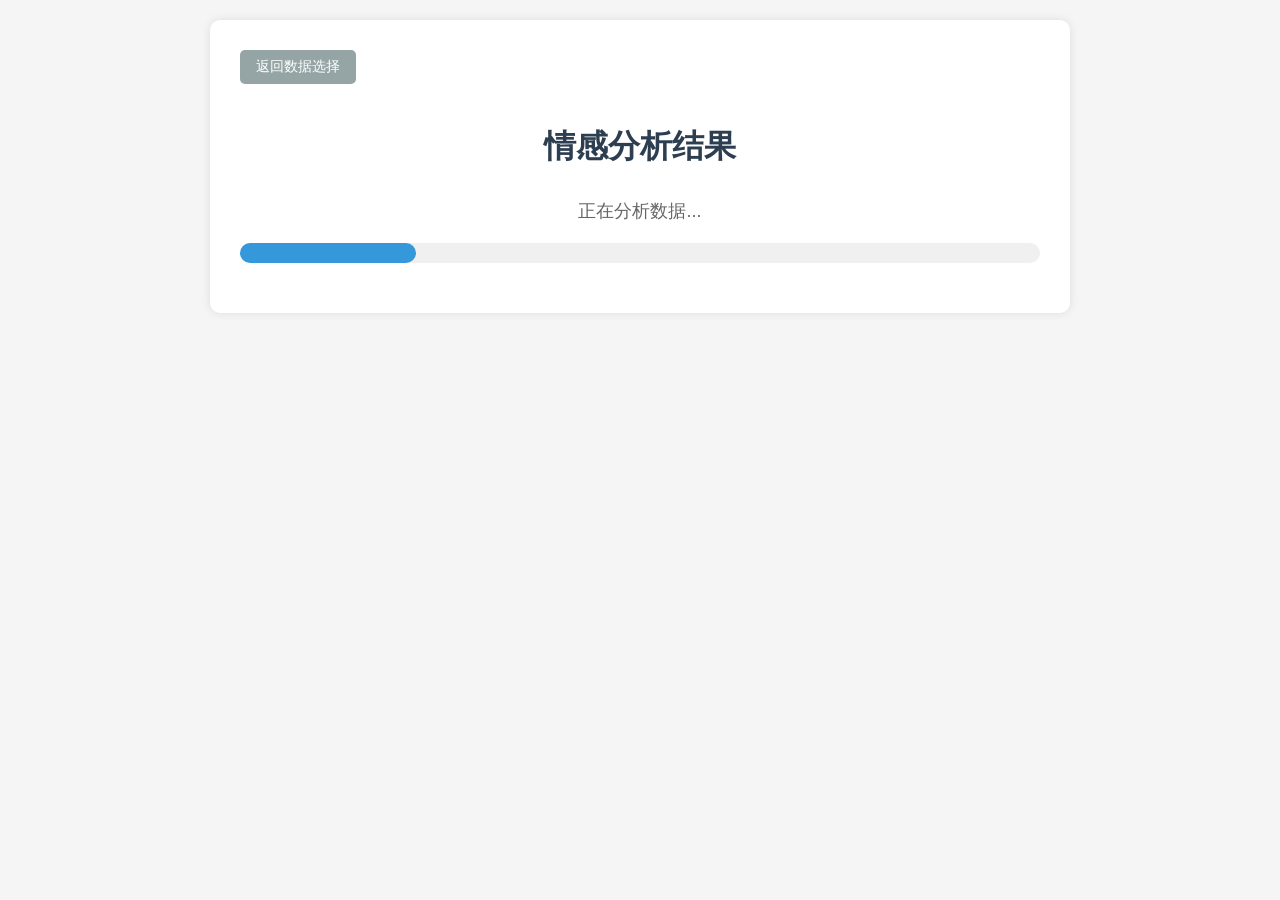
<file: analysis_result.html>
<!DOCTYPE html>
<html lang="zh">

<head>
    <meta charset="UTF-8">
    <meta name="viewport" content="width=device-width, initial-scale=1.0">
    <title>分析结果 - 生理情绪识别分析系统</title>
    <style>
        body {
            font-family: Arial, sans-serif;
            margin: 0;
            padding: 20px;
            background-color: #f5f5f5;
            color: #333;
        }

        .container {
            max-width: 800px;
            margin: 0 auto;
            background-color: white;
            padding: 30px;
            border-radius: 10px;
            box-shadow: 0 0 10px rgba(0, 0, 0, 0.1);
        }

        h1 {
            color: #2c3e50;
            text-align: center;
            margin-bottom: 30px;
        }

        .progress-container {
            width: 100%;
            background-color: #f0f0f0;
            border-radius: 10px;
            margin: 20px 0;
        }

        .progress-bar {
            width: 0;
            height: 20px;
            background-color: #3498db;
            border-radius: 10px;
            transition: width 0.5s ease-in-out;
        }

        .result-container {
            display: none;
            text-align: center;
            margin-top: 30px;
        }

        .emotion-icon {
            font-size: 80px;
            margin-bottom: 20px;
        }

        .emotion-title {
            font-size: 24px;
            font-weight: bold;
            margin-bottom: 15px;
            color: #2c3e50;
        }

        .emotion-description {
            font-size: 16px;
            line-height: 1.6;
            color: #666;
            margin-bottom: 20px;
            padding: 0 20px;
        }

        .suggestion-container {
            background-color: #f8f9fa;
            padding: 20px;
            border-radius: 10px;
            margin-top: 20px;
        }

        .suggestion-title {
            color: #2c3e50;
            font-weight: bold;
            margin-bottom: 10px;
        }

        .back-btn {
            background-color: #95a5a6;
            color: white;
            padding: 8px 16px;
            border: none;
            border-radius: 5px;
            cursor: pointer;
            font-size: 14px;
            transition: background-color 0.3s;
            margin-bottom: 20px;
        }

        .analyzing-text {
            text-align: center;
            margin: 20px 0;
            font-size: 18px;
            color: #666;
        }

        .history-btn {
            background-color: #9b59b6;
            color: white;
            padding: 12px 24px;
            border: none;
            border-radius: 5px;
            cursor: pointer;
            font-size: 16px;
            transition: background-color 0.3s;
            margin-top: 20px;
            display: block;
            margin-left: auto;
            margin-right: auto;
        }

        .history-btn:hover {
            background-color: #8e44ad;
        }
    </style>
</head>

<body>
    <div class="container">
        <button class="back-btn" onclick="window.location.href='submitted_data.html'">返回数据选择</button>
        <h1>情感分析结果</h1>

        <div id="analyzing-section">
            <div class="analyzing-text">正在分析数据...</div>
            <div class="progress-container">
                <div class="progress-bar" id="progressBar"></div>
            </div>
        </div>

        <div id="result-section" class="result-container">
            <div class="emotion-icon" id="emotionIcon"></div>
            <div class="emotion-title" id="emotionTitle"></div>
            <div class="emotion-description" id="emotionDescription"></div>
            <div class="suggestion-container">
                <div class="suggestion-title">情感调节建议</div>
                <div id="emotionSuggestion"></div>
            </div>
            <button class="history-btn" onclick="window.location.href='emotion_history.html'">
                查看历史情绪
            </button>
        </div>
    </div>

    <script>
        const emotions = {
            sad: {
                icon: '😢',
                title: '伤心',
                description: '您当前的情绪状态显示为伤心。这种情绪表明您可能正在经历一些困扰或压力。',
                suggestion: '1. 尝试与信任的朋友或家人交流您的感受<br>2. 进行15-20分钟的轻度有氧运动<br>3. 听一些舒缓的音乐<br>4. 尝试深呼吸练习来放松身心'
            },
            excited: {
                icon: '😊',
                title: '愉悦',
                description: '您当前的情绪状态显示为愉悦。这是一种积极的情绪状态，表明您可能正在经历一些令人愉悦的事情。',
                suggestion: '1. 保持良好的心情<br>2. 将这种积极的能量转化为创造性活动<br>3. 与他人分享您的喜悦<br>4. 记录下这个美好的时刻'
            },
            calm: {
                icon: '😌',
                title: '平静',
                description: '您当前的情绪状态显示为平静。这是一种理想的情绪状态，表明您的身心处于平衡状态。',
                suggestion: '1. 保持当前的生活节奏和习惯<br>2. 可以尝试冥想来加深这种平静感<br>3. 享受当下的宁静时刻<br>4. 记录下让您保持平静的因素'
            },
            aroused: {
                icon: '😤',
                title: '亢奋',
                description: '您当前的情绪状态显示为亢奋。这种状态表明您的身心处于高度激活状态。',
                suggestion: '1. 进行深呼吸练习来调节情绪<br>2. 尝试渐进式肌肉放松<br>3. 避免摄入咖啡因等刺激性物质<br>4. 进行一些平和的活动来缓解亢奋状态'
            }
        };

        function updateProgress(progress) {
            document.getElementById('progressBar').style.width = progress + '%';
        }

        function showResult() {
            const emotionKeys = Object.keys(emotions);
            const randomEmotion = emotions[emotionKeys[Math.floor(Math.random() * emotionKeys.length)]];

            // 保存情绪记录到 localStorage
            const emotionHistory = JSON.parse(localStorage.getItem('emotionHistory')) || [];
            emotionHistory.push({
                emotion: randomEmotion.title,
                icon: randomEmotion.icon,
                time: new Date().toLocaleString(),
                description: randomEmotion.description
            });
            localStorage.setItem('emotionHistory', JSON.stringify(emotionHistory));

            // 显示结果
            document.getElementById('emotionIcon').textContent = randomEmotion.icon;
            document.getElementById('emotionTitle').textContent = randomEmotion.title;
            document.getElementById('emotionDescription').textContent = randomEmotion.description;
            document.getElementById('emotionSuggestion').innerHTML = randomEmotion.suggestion;

            document.getElementById('analyzing-section').style.display = 'none';
            document.getElementById('result-section').style.display = 'block';
        }

        // 模拟分析进度
        let progress = 0;
        const interval = setInterval(() => {
            progress += 1;
            updateProgress(progress);
            if (progress >= 100) {
                clearInterval(interval);
                setTimeout(showResult, 500); // 等待进度条完成后显示结果
            }
        }, 50);
    </script>
</body>

</html>
</file>
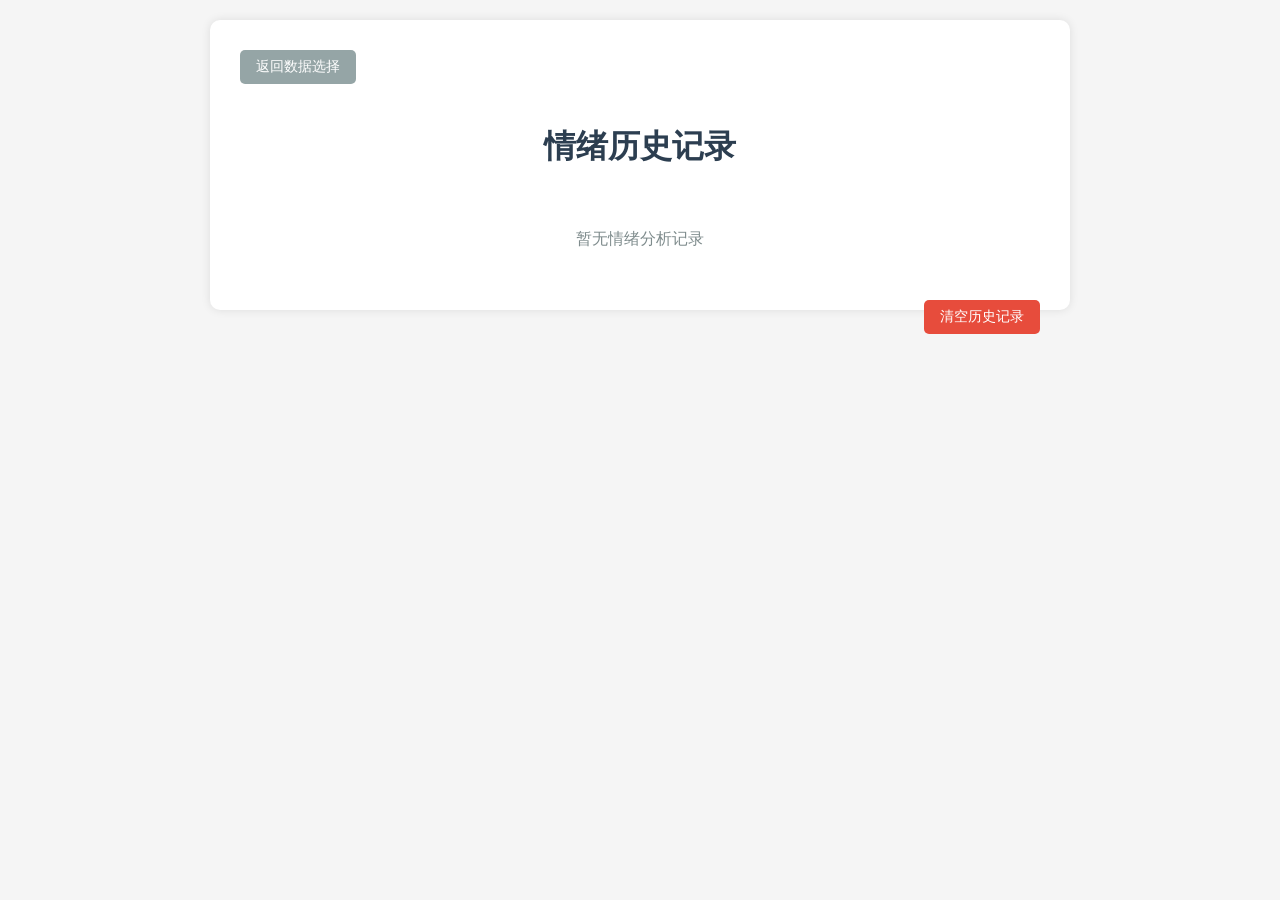
<file: emotion_history.html>
<!DOCTYPE html>
<html lang="zh">

<head>
    <meta charset="UTF-8">
    <meta name="viewport" content="width=device-width, initial-scale=1.0">
    <title>情绪历史记录 - 生理情绪识别分析系统</title>
    <style>
        body {
            font-family: Arial, sans-serif;
            margin: 0;
            padding: 20px;
            background-color: #f5f5f5;
            color: #333;
        }

        .container {
            max-width: 800px;
            margin: 0 auto;
            background-color: white;
            padding: 30px;
            border-radius: 10px;
            box-shadow: 0 0 10px rgba(0, 0, 0, 0.1);
        }

        h1 {
            color: #2c3e50;
            text-align: center;
            margin-bottom: 30px;
        }

        .history-list {
            margin-top: 20px;
        }

        .history-item {
            display: flex;
            align-items: center;
            padding: 15px;
            margin: 10px 0;
            background-color: #f8f9fa;
            border-radius: 5px;
            transition: transform 0.2s;
        }

        .history-item:hover {
            transform: translateX(5px);
        }

        .emotion-icon {
            font-size: 40px;
            margin-right: 20px;
            min-width: 60px;
            text-align: center;
        }

        .emotion-info {
            flex-grow: 1;
        }

        .emotion-title {
            font-size: 18px;
            font-weight: bold;
            color: #2c3e50;
            margin-bottom: 5px;
        }

        .emotion-time {
            font-size: 14px;
            color: #7f8c8d;
            margin-bottom: 8px;
        }

        .emotion-description {
            font-size: 14px;
            color: #666;
            line-height: 1.4;
        }

        .back-btn {
            background-color: #95a5a6;
            color: white;
            padding: 8px 16px;
            border: none;
            border-radius: 5px;
            cursor: pointer;
            font-size: 14px;
            transition: background-color 0.3s;
            margin-bottom: 20px;
        }

        .no-history {
            text-align: center;
            color: #7f8c8d;
            padding: 30px;
            font-size: 16px;
        }

        .clear-history {
            background-color: #e74c3c;
            color: white;
            padding: 8px 16px;
            border: none;
            border-radius: 5px;
            cursor: pointer;
            font-size: 14px;
            transition: background-color 0.3s;
            margin-top: 20px;
            float: right;
        }

        .clear-history:hover {
            background-color: #c0392b;
        }

        .edit-time-btn {
            background-color: #3498db;
            color: white;
            padding: 5px 10px;
            border: none;
            border-radius: 3px;
            cursor: pointer;
            font-size: 12px;
            margin-left: 10px;
        }

        .edit-time-btn:hover {
            background-color: #2980b9;
        }

        .datetime-input {
            padding: 5px;
            border: 1px solid #ddd;
            border-radius: 3px;
            margin-right: 5px;
        }
    </style>
</head>

<body>
    <div class="container">
        <button class="back-btn" onclick="window.location.href='submitted_data.html'">返回数据选择</button>
        <h1>情绪历史记录</h1>

        <div id="historyList" class="history-list">
            <!-- 历史记录将通过 JavaScript 动态添加 -->
        </div>

        <button class="clear-history" onclick="clearHistory()">清空历史记录</button>
    </div>

    <script>
        function loadHistory() {
            const historyList = document.getElementById('historyList');
            const emotionHistory = JSON.parse(localStorage.getItem('emotionHistory')) || [];

            if (emotionHistory.length === 0) {
                historyList.innerHTML = '<div class="no-history">暂无情绪分析记录</div>';
                return;
            }

            // 按时间排序
            emotionHistory.sort((a, b) => new Date(b.time) - new Date(a.time));

            historyList.innerHTML = emotionHistory.map((record, index) => `
                <div class="history-item">
                    <div class="emotion-icon">${record.icon}</div>
                    <div class="emotion-info">
                        <div class="emotion-title">${record.emotion}</div>
                        <div class="emotion-time">
                            <span id="time-${index}">${record.time}</span>
                            <button class="edit-time-btn" onclick="editTime(${index})">修改时间</button>
                        </div>
                        <div class="emotion-description">${record.description}</div>
                    </div>
                </div>
            `).join('');
        }

        function editTime(index) {
            const emotionHistory = JSON.parse(localStorage.getItem('emotionHistory')) || [];
            const record = emotionHistory[index];
            const timeSpan = document.getElementById(`time-${index}`);

            // 创建日期时间输入框
            const currentTime = new Date(record.time);
            const year = currentTime.getFullYear();
            const month = String(currentTime.getMonth() + 1).padStart(2, '0');
            const day = String(currentTime.getDate()).padStart(2, '0');
            const hours = String(currentTime.getHours()).padStart(2, '0');
            const minutes = String(currentTime.getMinutes()).padStart(2, '0');

            const defaultDateTime = `${year}-${month}-${day}T${hours}:${minutes}`;

            timeSpan.innerHTML = `
                <input type="datetime-local" class="datetime-input" value="${defaultDateTime}">
                <button class="edit-time-btn" onclick="saveTime(${index})">保存</button>
                <button class="edit-time-btn" onclick="loadHistory()">取消</button>
            `;
        }

        function saveTime(index) {
            const emotionHistory = JSON.parse(localStorage.getItem('emotionHistory')) || [];
            const input = document.querySelector(`#time-${index} input`);
            const newTime = new Date(input.value);

            if (isNaN(newTime.getTime())) {
                alert('请输入有效的日期时间！');
                return;
            }

            emotionHistory[index].time = newTime.toLocaleString();
            localStorage.setItem('emotionHistory', JSON.stringify(emotionHistory));
            loadHistory(); // 重新加载并排序历史记录
        }

        function clearHistory() {
            if (confirm('确定要清空所有历史记录吗？')) {
                localStorage.removeItem('emotionHistory');
                loadHistory();
            }
        }

        // 页面加载时显示历史记录
        window.addEventListener('load', loadHistory);
    </script>
</body>

</html>
</file>
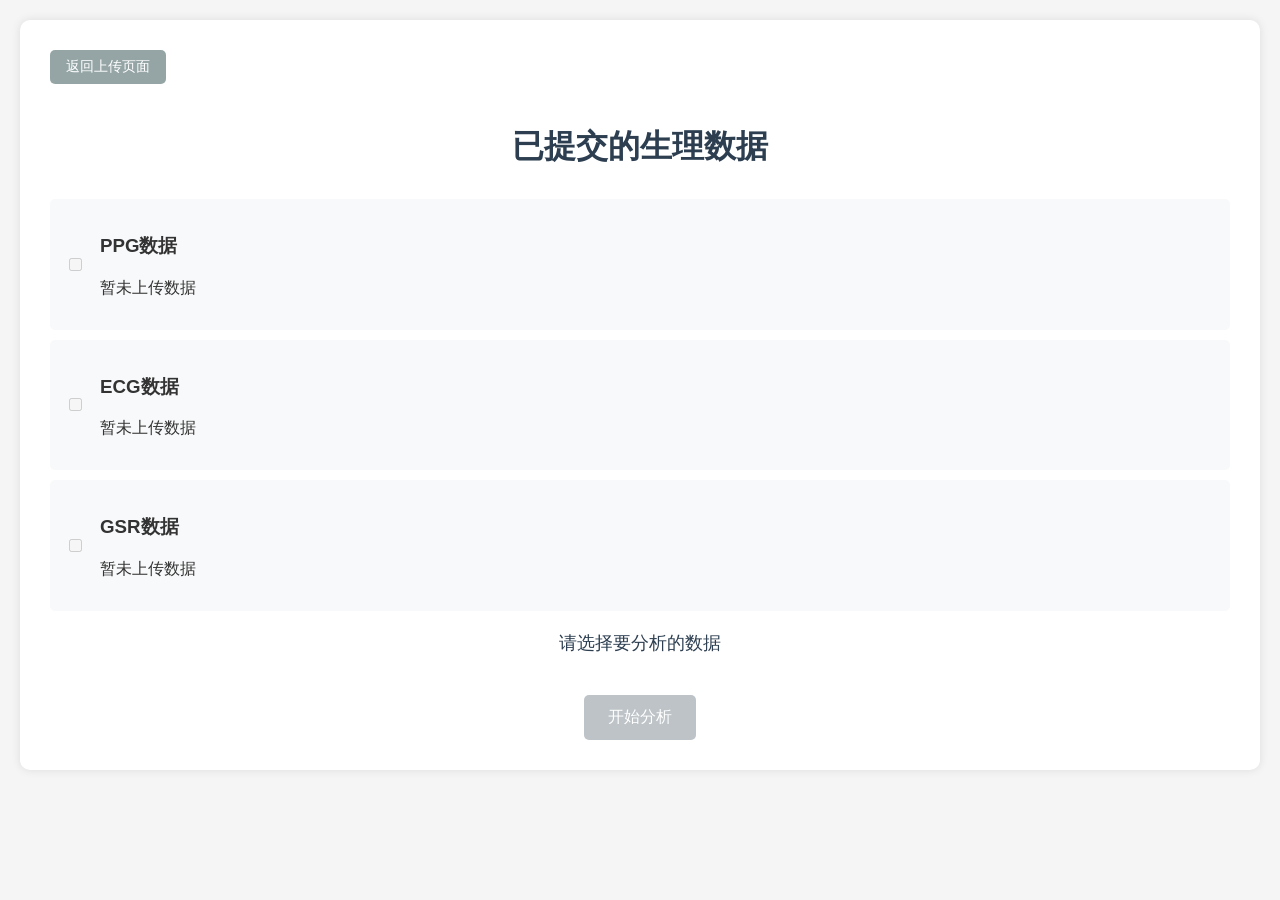
<file: submitted_data.html>
<!DOCTYPE html>
<html lang="zh">

<head>
    <meta charset="UTF-8">
    <meta name="viewport" content="width=device-width, initial-scale=1.0">
    <title>已提交数据 - 生理情绪识别分析系统</title>
    <style>
        body {
            font-family: Arial, sans-serif;
            margin: 0;
            padding: 20px;
            background-color: #f5f5f5;
            color: #333;
        }

        .container {
            max-width: 1200px;
            margin: 0 auto;
            background-color: white;
            padding: 30px;
            border-radius: 10px;
            box-shadow: 0 0 10px rgba(0, 0, 0, 0.1);
        }

        h1 {
            color: #2c3e50;
            text-align: center;
            margin-bottom: 30px;
        }

        .data-list {
            margin: 20px 0;
        }

        .data-item {
            display: flex;
            align-items: center;
            padding: 15px;
            margin: 10px 0;
            background-color: #f8f9fa;
            border-radius: 5px;
        }

        .checkbox-wrapper {
            margin-right: 15px;
        }

        .data-info {
            flex-grow: 1;
            display: flex;
            justify-content: space-between;
            align-items: center;
        }

        .data-content {
            flex-grow: 1;
        }

        .analyze-btn {
            background-color: #3498db;
            color: white;
            padding: 12px 24px;
            border: none;
            border-radius: 5px;
            cursor: pointer;
            font-size: 16px;
            transition: background-color 0.3s;
            margin-top: 20px;
        }

        .analyze-btn:hover {
            background-color: #2980b9;
        }

        .analyze-btn:disabled {
            background-color: #bdc3c7;
            cursor: not-allowed;
        }

        .back-btn {
            background-color: #95a5a6;
            color: white;
            padding: 8px 16px;
            border: none;
            border-radius: 5px;
            cursor: pointer;
            font-size: 14px;
            transition: background-color 0.3s;
            margin-bottom: 20px;
        }

        .analysis-type {
            text-align: center;
            margin: 20px 0;
            font-size: 18px;
            color: #2c3e50;
        }

        .delete-btn {
            background-color: #e74c3c;
            color: white;
            padding: 6px 12px;
            border: none;
            border-radius: 4px;
            cursor: pointer;
            font-size: 12px;
            transition: background-color 0.3s;
            margin-left: 10px;
        }

        .delete-btn:hover {
            background-color: #c0392b;
        }
    </style>
</head>

<body>
    <div class="container">
        <button class="back-btn" onclick="window.location.href='upload.html'">返回上传页面</button>
        <h1>已提交的生理数据</h1>

        <div class="data-list">
            <div class="data-item" id="ppg_item">
                <div class="checkbox-wrapper">
                    <input type="checkbox" id="ppg_data" onchange="updateAnalysisType()" disabled>
                </div>
                <div class="data-info">
                    <div class="data-content">
                        <h3>PPG数据</h3>
                        <p id="ppg_file_info">暂未上传数据</p>
                    </div>
                    <button class="delete-btn" onclick="deleteData('ppg')" style="display: none;"
                        id="ppg_delete">删除此条数据</button>
                </div>
            </div>

            <div class="data-item" id="ecg_item">
                <div class="checkbox-wrapper">
                    <input type="checkbox" id="ecg_data" onchange="updateAnalysisType()" disabled>
                </div>
                <div class="data-info">
                    <div class="data-content">
                        <h3>ECG数据</h3>
                        <p id="ecg_file_info">暂未上传数据</p>
                    </div>
                    <button class="delete-btn" onclick="deleteData('ecg')" style="display: none;"
                        id="ecg_delete">删除此条数据</button>
                </div>
            </div>

            <div class="data-item" id="gsr_item">
                <div class="checkbox-wrapper">
                    <input type="checkbox" id="gsr_data" onchange="updateAnalysisType()" disabled>
                </div>
                <div class="data-info">
                    <div class="data-content">
                        <h3>GSR数据</h3>
                        <p id="gsr_file_info">暂未上传数据</p>
                    </div>
                    <button class="delete-btn" onclick="deleteData('gsr')" style="display: none;"
                        id="gsr_delete">删除此条数据</button>
                </div>
            </div>
        </div>

        <div class="analysis-type" id="analysisType">
            请选择要分析的数据
        </div>

        <div style="text-align: center;">
            <button class="analyze-btn" id="analyzeBtn" disabled onclick="startAnalysis()">
                开始分析
            </button>
        </div>
    </div>

    <script>
        // 从 localStorage 获取上传的文件信息
        function loadUploadedFiles() {
            const uploadedFiles = JSON.parse(localStorage.getItem('uploadedFiles')) || {};

            ['ppg', 'ecg', 'gsr'].forEach(type => {
                const checkbox = document.getElementById(`${type}_data`);
                const fileInfo = document.getElementById(`${type}_file_info`);
                const deleteBtn = document.getElementById(`${type}_delete`);

                if (uploadedFiles[type]) {
                    checkbox.disabled = false;
                    fileInfo.innerHTML = `文件名：${uploadedFiles[type].name}<br>上传时间：${uploadedFiles[type].time}`;
                    deleteBtn.style.display = 'block';
                } else {
                    checkbox.disabled = true;
                    checkbox.checked = false;
                    fileInfo.textContent = '暂未上传数据';
                    deleteBtn.style.display = 'none';
                }
            });

            // 更新分析类型显示
            updateAnalysisType();
        }

        function updateAnalysisType() {
            const checkboxes = document.querySelectorAll('input[type="checkbox"]:not([disabled])');
            const checkedCount = Array.from(checkboxes).filter(cb => cb.checked).length;
            const analyzeBtn = document.getElementById('analyzeBtn');
            const analysisType = document.getElementById('analysisType');

            if (checkedCount === 0) {
                analysisType.textContent = '请选择要分析的数据';
                analyzeBtn.disabled = true;
            } else if (checkedCount === 1) {
                analysisType.textContent = '将进行单模态情感分析';
                analyzeBtn.disabled = false;
            } else {
                analysisType.textContent = '将进行多模态情感分析';
                analyzeBtn.disabled = false;
            }
        }

        function startAnalysis() {
            const selectedTypes = Array.from(document.querySelectorAll('input[type="checkbox"]:checked'))
                .map(cb => cb.id.replace('_data', '').toUpperCase());
            // 将选中的数据类型存储到 localStorage
            localStorage.setItem('analysisTypes', selectedTypes.join('+'));
            // 跳转到分析结果页面
            window.location.href = 'analysis_result.html';
        }

        function deleteData(type) {
            if (confirm(`确定要删除这条${type.toUpperCase()}数据吗？`)) {
                const uploadedFiles = JSON.parse(localStorage.getItem('uploadedFiles')) || {};
                uploadedFiles[type] = null;
                localStorage.setItem('uploadedFiles', JSON.stringify(uploadedFiles));
                loadUploadedFiles();
            }
        }

        // 页面加载时更新显示
        window.addEventListener('load', loadUploadedFiles);
    </script>
</body>

</html>
</file>
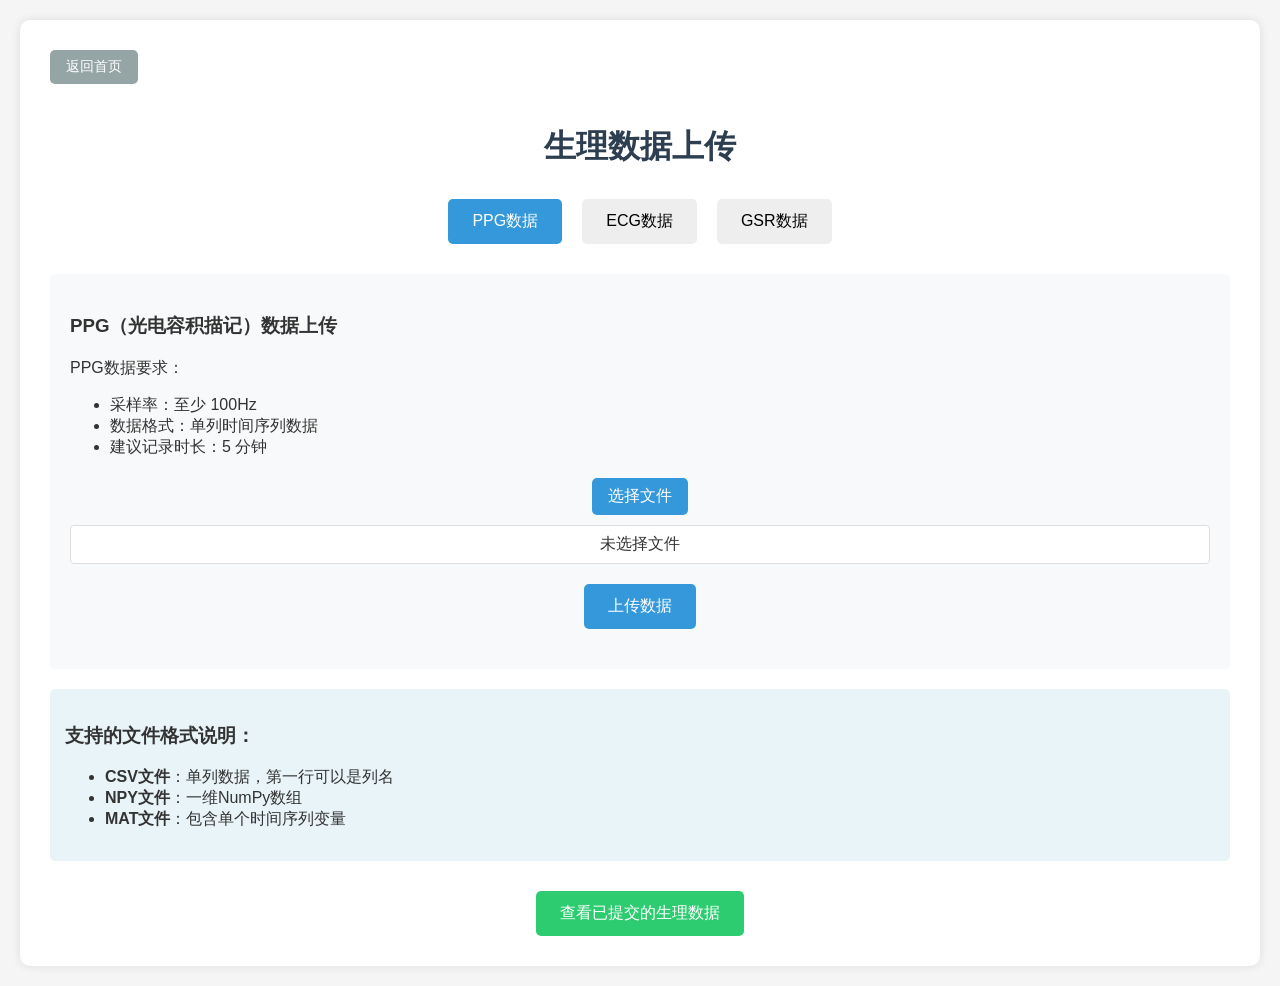
<file: upload.html>
<!DOCTYPE html>
<html lang="zh">

<head>
    <meta charset="UTF-8">
    <meta name="viewport" content="width=device-width, initial-scale=1.0">
    <title>数据上传 - 生理情绪识别分析系统</title>
    <style>
        body {
            font-family: Arial, sans-serif;
            margin: 0;
            padding: 20px;
            background-color: #f5f5f5;
            color: #333;
        }

        .container {
            max-width: 1200px;
            margin: 0 auto;
            background-color: white;
            padding: 30px;
            border-radius: 10px;
            box-shadow: 0 0 10px rgba(0, 0, 0, 0.1);
        }

        h1 {
            color: #2c3e50;
            text-align: center;
            margin-bottom: 30px;
        }

        .tabs {
            display: flex;
            justify-content: center;
            margin-bottom: 30px;
        }

        .tab-btn {
            padding: 12px 24px;
            margin: 0 10px;
            border: none;
            border-radius: 5px;
            cursor: pointer;
            font-size: 16px;
            background-color: #eee;
            transition: all 0.3s;
        }

        .tab-btn.active {
            background-color: #3498db;
            color: white;
        }

        .upload-content {
            display: none;
            padding: 20px;
            background-color: #f8f9fa;
            border-radius: 5px;
            margin-bottom: 20px;
        }

        .upload-content.active {
            display: block;
        }

        .format-info {
            margin-top: 20px;
            padding: 15px;
            background-color: #e8f4f8;
            border-radius: 5px;
        }

        .upload-btn {
            background-color: #3498db;
            color: white;
            padding: 12px 24px;
            border: none;
            border-radius: 5px;
            cursor: pointer;
            font-size: 16px;
            transition: background-color 0.3s;
            display: block;
            margin: 20px auto;
        }

        .upload-btn:hover {
            background-color: #2980b9;
        }

        .back-btn {
            background-color: #95a5a6;
            color: white;
            padding: 8px 16px;
            border: none;
            border-radius: 5px;
            cursor: pointer;
            font-size: 14px;
            transition: background-color 0.3s;
            margin-bottom: 20px;
        }

        .back-btn:hover {
            background-color: #7f8c8d;
        }

        .file-upload-wrapper {
            margin: 20px 0;
            text-align: center;
        }

        .file-upload-input {
            display: none;
        }

        .file-upload-label {
            display: inline-block;
            padding: 8px 16px;
            background-color: #3498db;
            color: white;
            border-radius: 5px;
            cursor: pointer;
            transition: background-color 0.3s;
        }

        .file-upload-label:hover {
            background-color: #2980b9;
        }

        .file-name-display {
            margin-top: 10px;
            padding: 8px;
            background-color: #fff;
            border: 1px solid #ddd;
            border-radius: 4px;
            min-height: 20px;
        }

        .view-submitted-btn {
            background-color: #2ecc71;
            color: white;
            padding: 12px 24px;
            border: none;
            border-radius: 5px;
            cursor: pointer;
            font-size: 16px;
            transition: background-color 0.3s;
            margin-top: 30px;
            display: block;
            margin-left: auto;
            margin-right: auto;
        }

        .view-submitted-btn:hover {
            background-color: #27ae60;
        }
    </style>
</head>

<body>
    <div class="container">
        <button class="back-btn" onclick="window.location.href='index.html'">返回首页</button>
        <h1>生理数据上传</h1>

        <div class="tabs">
            <button class="tab-btn active" onclick="showTab('ppg')">PPG数据</button>
            <button class="tab-btn" onclick="showTab('ecg')">ECG数据</button>
            <button class="tab-btn" onclick="showTab('gsr')">GSR数据</button>
        </div>

        <div id="ppg" class="upload-content active">
            <h3>PPG（光电容积描记）数据上传</h3>
            <p>PPG数据要求：</p>
            <ul>
                <li>采样率：至少 100Hz</li>
                <li>数据格式：单列时间序列数据</li>
                <li>建议记录时长：5 分钟</li>
            </ul>
            <div class="file-upload-wrapper">
                <label class="file-upload-label" for="ppgFile">选择文件</label>
                <input type="file" id="ppgFile" class="file-upload-input" accept=".csv,.npy,.mat,.json">
                <div id="ppgFileName" class="file-name-display">未选择文件</div>
            </div>
            <button class="upload-btn" onclick="uploadFile('ppg')">上传数据</button>
        </div>

        <div id="ecg" class="upload-content">
            <h3>ECG（心电图）数据上传</h3>
            <p>ECG数据要求：</p>
            <ul>
                <li>采样率：至少 250Hz</li>
                <li>数据格式：单列时间序列数据</li>
                <li>建议记录时长：5 分钟</li>
            </ul>
            <div class="file-upload-wrapper">
                <label class="file-upload-label" for="ecgFile">选择文件</label>
                <input type="file" id="ecgFile" class="file-upload-input" accept=".csv,.npy,.mat,.json">
                <div id="ecgFileName" class="file-name-display">未选择文件</div>
            </div>
            <button class="upload-btn" onclick="uploadFile('ecg')">上传数据</button>
        </div>

        <div id="gsr" class="upload-content">
            <h3>GSR（皮肤电反应）数据上传</h3>
            <p>GSR数据要求：</p>
            <ul>
                <li>采样率：至少 50Hz</li>
                <li>数据格式：单列时间序列数据</li>
                <li>建议记录时长：5 分钟</li>
            </ul>
            <div class="file-upload-wrapper">
                <label class="file-upload-label" for="gsrFile">选择文件</label>
                <input type="file" id="gsrFile" class="file-upload-input" accept=".csv,.npy,.mat,.json">
                <div id="gsrFileName" class="file-name-display">未选择文件</div>
            </div>
            <button class="upload-btn" onclick="uploadFile('gsr')">上传数据</button>
        </div>

        <div class="format-info">
            <h3>支持的文件格式说明：</h3>
            <ul>
                <li><strong>CSV文件</strong>：单列数据，第一行可以是列名</li>
                <li><strong>NPY文件</strong>：一维NumPy数组</li>
                <li><strong>MAT文件</strong>：包含单个时间序列变量</li>
            </ul>
        </div>

        <button class="view-submitted-btn" onclick="window.location.href='submitted_data.html'">
            查看已提交的生理数据
        </button>
    </div>

    <script>
        function showTab(tabName) {
            // 隐藏所有内容
            document.querySelectorAll('.upload-content').forEach(content => {
                content.classList.remove('active');
            });

            // 取消所有标签的激活状态
            document.querySelectorAll('.tab-btn').forEach(btn => {
                btn.classList.remove('active');
            });

            // 显示选中的内容
            document.getElementById(tabName).classList.add('active');

            // 激活选中的标签
            event.currentTarget.classList.add('active');
        }

        // 添加文件选择显示功能
        document.querySelectorAll('.file-upload-input').forEach(input => {
            input.addEventListener('change', function (e) {
                const fileName = e.target.files[0] ? e.target.files[0].name : '未选择文件';
                document.getElementById(this.id + 'Name').textContent = fileName;
            });
        });

        // 添加数据存储
        let uploadedFiles = JSON.parse(localStorage.getItem('uploadedFiles')) || {
            ppg: null,
            ecg: null,
            gsr: null
        };

        // 更新上传按钮和文件显示
        function updateFileDisplay() {
            ['ppg', 'ecg', 'gsr'].forEach(type => {
                const fileNameDisplay = document.getElementById(`${type}FileName`);
                if (uploadedFiles[type]) {
                    fileNameDisplay.textContent = `${uploadedFiles[type].name} (上传时间: ${uploadedFiles[type].time})`;
                } else {
                    fileNameDisplay.textContent = '未选择文件';
                }
            });
        }

        // 添加文件上传处理
        document.querySelectorAll('.file-upload-input').forEach(input => {
            input.addEventListener('change', function (e) {
                if (e.target.files[0]) {
                    const file = e.target.files[0];
                    const type = this.id.replace('File', ''); // ppgFile -> ppg
                    const now = new Date().toLocaleString();

                    uploadedFiles[type] = {
                        name: file.name,
                        time: now
                    };

                    // 保存到 localStorage
                    localStorage.setItem('uploadedFiles', JSON.stringify(uploadedFiles));

                    // 更新显示
                    document.getElementById(`${type}FileName`).textContent =
                        `${file.name} (上传时间: ${now})`;
                }
            });
        });

        // 页面加载时更新显示
        window.addEventListener('load', updateFileDisplay);

        // GitHub 配置
        const GITHUB_CONFIG = {
            owner: 'Crush52532',           // 你的 GitHub 用户名
            repo: 'Crush52532.github.io',  // 你的仓库名
            branch: 'main'                 // 分支名
        };

        // 从 localStorage 获取令牌
        function getGitHubToken() {
            return localStorage.getItem('github_token');
        }

        // 设置令牌
        function setGitHubToken(token) {
            localStorage.setItem('github_token', token);
        }

        // 检查是否需要输入令牌
        function checkToken() {
            const token = getGitHubToken();
            if (!token) {
                const newToken = prompt('请输入 GitHub 个人访问令牌：');
                if (newToken) {
                    setGitHubToken(newToken);
                }
                return newToken;
            }
            return token;
        }

        // 将文件转换为 Base64
        function readFileAsBase64(file) {
            return new Promise((resolve, reject) => {
                const reader = new FileReader();
                reader.onload = () => {
                    const base64Content = reader.result.split(',')[1];
                    resolve(base64Content);
                };
                reader.onerror = reject;
                reader.readAsDataURL(file);
            });
        }

        async function uploadFile(type) {
            try {
                const token = checkToken();
                if (!token) {
                    alert('需要 GitHub 令牌才能上传文件！');
                    return;
                }

                // 首先测试 API 访问
                try {
                    const testResponse = await fetch(`https://api.github.com/repos/${GITHUB_CONFIG.owner}/${GITHUB_CONFIG.repo}`, {
                        headers: {
                            'Authorization': `token ${token}`,
                            'Accept': 'application/vnd.github.v3+json'
                        }
                    });
                    const testData = await testResponse.json();
                    console.log('仓库访问测试:', testData);

                    if (!testResponse.ok) {
                        throw new Error(`无法访问仓库: ${testData.message}`);
                    }
                } catch (error) {
                    throw new Error(`仓库访问测试失败: ${error.message}`);
                }

                const fileInput = document.getElementById(`${type}File`);
                const file = fileInput.files[0];

                if (!file) {
                    alert('请先选择文件');
                    return;
                }

                // 显示上传状态
                document.getElementById(`${type}FileName`).textContent = '正在上传...';

                console.log('开始读取文件...');
                const base64Content = await readFileAsBase64(file);
                console.log('文件读取完成');

                // 修改文件命名格式
                const timestamp = new Date().toISOString()
                    .replace(/[:-]/g, '')  // 移除日期中的 : 和 -
                    .replace('T', '_')     // 将 T 替换为下划线
                    .replace(/\..+/, '');  // 移除毫秒部分

                // 获取文件扩展名
                const fileExtension = file.name.split('.').pop();

                // 新的文件名格式：时间_类型.扩展名
                const fileName = `data/${type}/${timestamp}_${type}.${fileExtension}`;
                console.log('准备上传文件:', fileName);

                // 示例输出：data/ppg/20240120_143022_ppg.csv

                const requestUrl = `https://api.github.com/repos/${GITHUB_CONFIG.owner}/${GITHUB_CONFIG.repo}/contents/${fileName}`;
                console.log('请求 URL:', requestUrl);

                const requestBody = {
                    message: `Upload ${type} data file`,
                    content: base64Content,
                    branch: GITHUB_CONFIG.branch
                };
                console.log('发送请求...');

                const response = await fetch(requestUrl, {
                    method: 'PUT',
                    headers: {
                        'Authorization': `token ${token}`,
                        'Content-Type': 'application/json',
                        'Accept': 'application/vnd.github.v3+json'
                    },
                    body: JSON.stringify(requestBody)
                });

                console.log('响应状态码:', response.status);
                const responseData = await response.json();
                console.log('响应数据:', responseData);

                if (!response.ok) {
                    throw new Error(`上传失败 (状态码: ${response.status})\n${JSON.stringify(responseData, null, 2)}`);
                }

                // 更新本地记录
                const now = new Date().toLocaleString();
                uploadedFiles[type] = {
                    name: file.name,
                    time: now,
                    status: '已上传',
                    githubUrl: responseData.content.download_url
                };

                localStorage.setItem('uploadedFiles', JSON.stringify(uploadedFiles));

                document.getElementById(`${type}FileName`).textContent =
                    `${file.name} (上传时间: ${now}) - 上传成功`;

                alert('文件上传成功！');
            } catch (error) {
                console.error('完整错误信息:', {
                    message: error.message,
                    error: error,
                    stack: error.stack,
                    config: GITHUB_CONFIG
                });
                alert(`文件上传失败：\n${error.message}`);
                document.getElementById(`${type}FileName`).textContent = '上传失败';
            }
        }
    </script>
</body>

</html>
</file>
